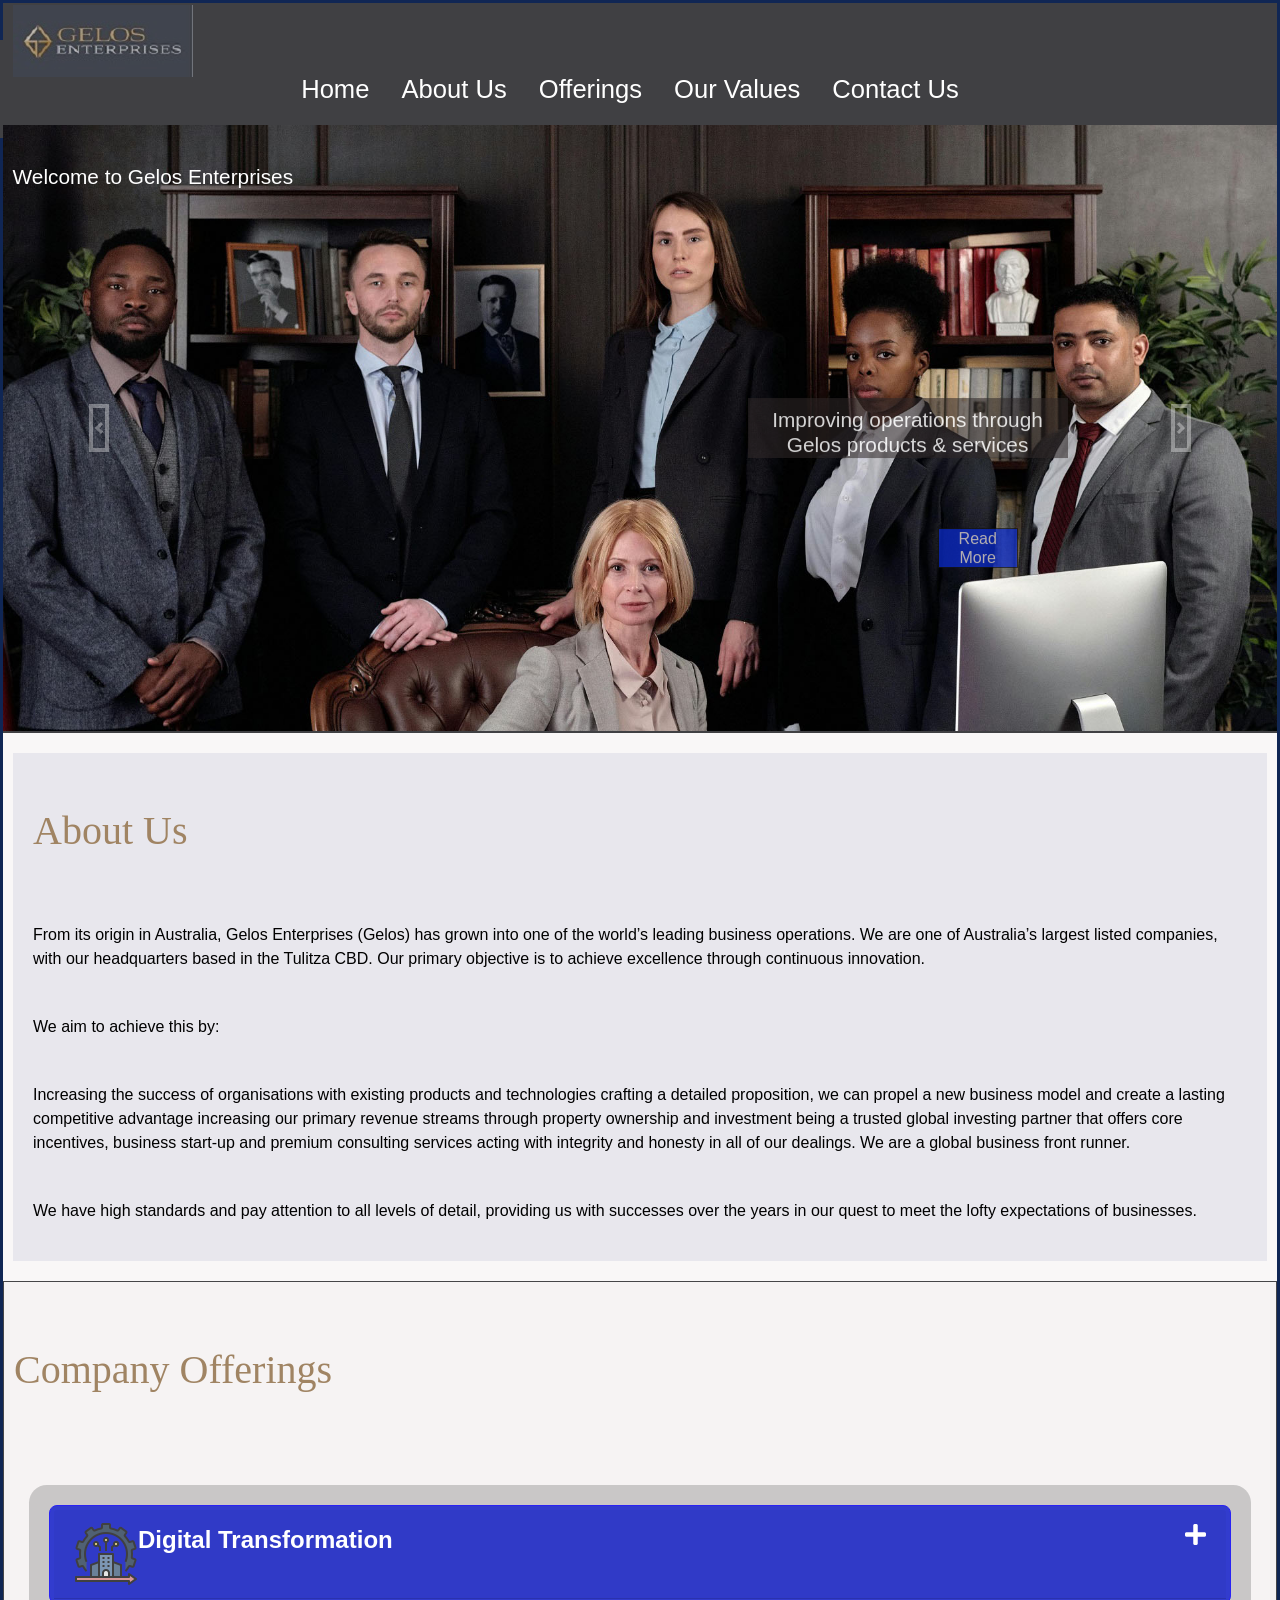
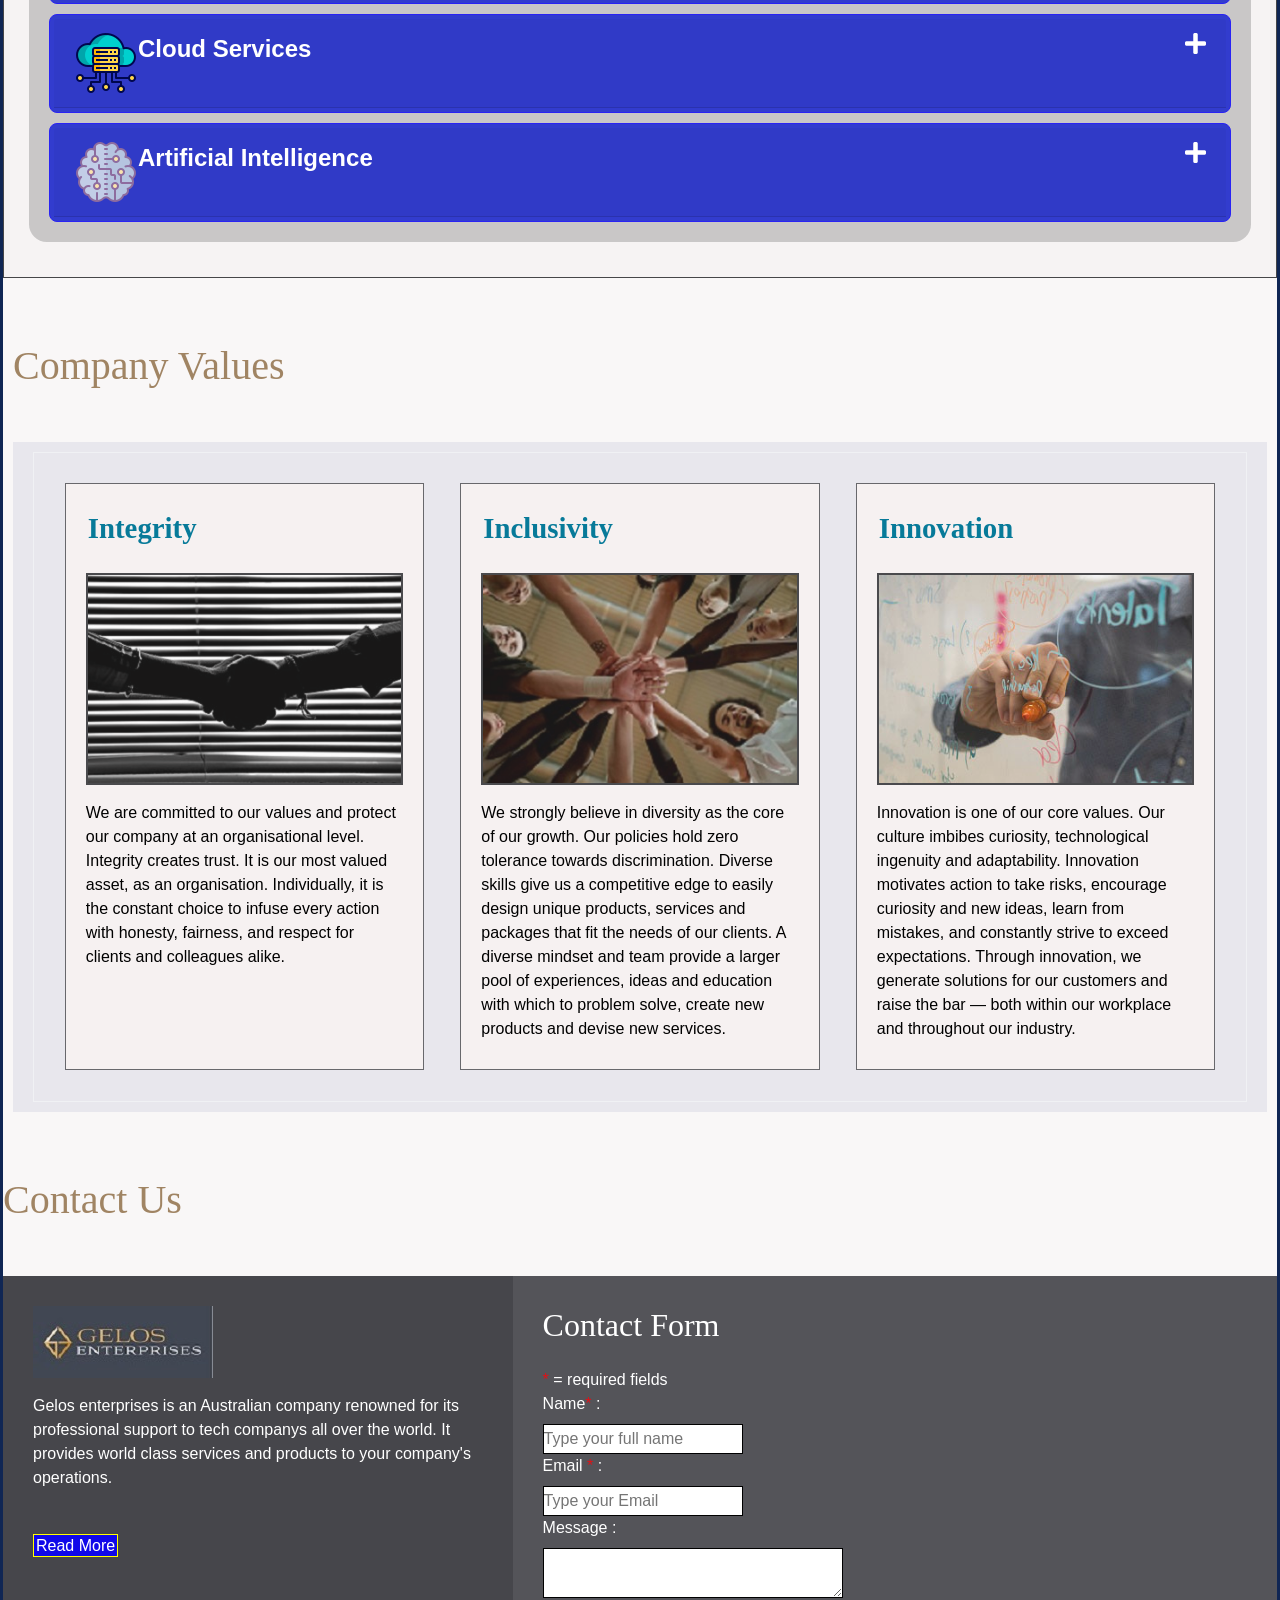
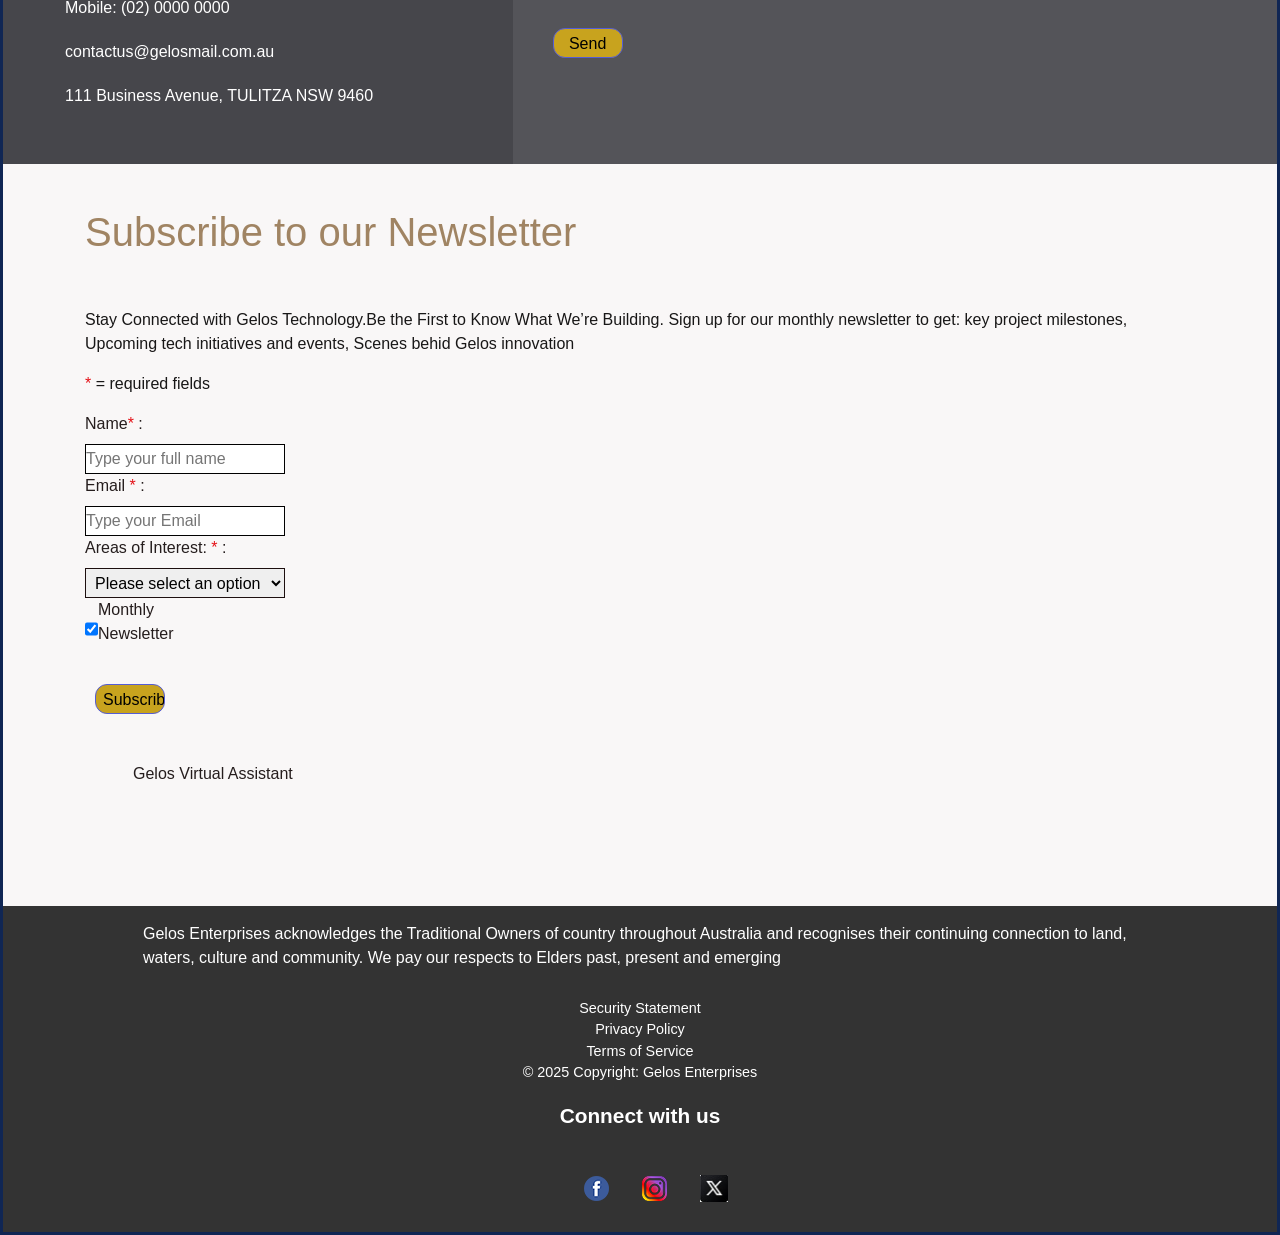
<file: index.html>
<!DOCTYPE html>
<html lang="en">
  <head>
    <meta charset="UTF-8" >
    <meta name="viewport" content="width=device-width, initial-scale=1.0" >
    <title>Gelos Enterprises</title>

    <link rel="stylesheet" href="https://cdn.jsdelivr.net/npm/bootstrap@5.3.3/dist/css/bootstrap.min.css">
    <link rel="stylesheet" href="css/style.css">
    <link rel="stylesheet" href="https://fonts.googleapis.com/css2?family=Material+Symbols+Outlined:opsz,wght,FILL,GRAD@20..48,100..700,0..1,-50..200&icon_names=search" >
    
    <link rel="stylesheet" href="
https://maxcdn.bootstrapcdn.com/bootstrap/4.3.1/css/bootstrap.min.css">
 
    <link rel="stylesheet"
        href="https://use.fontawesome.com/releases/v5.7.0/css/all.css"
        integrity=
"sha384-lZN37f5QGtY3VHgisS14W3ExzMWZxybE1SJSEsQp9S+oqd12jhcu+A56Ebc1zFSJ"
        crossorigin="anonymous">
 
    <script src=
"https://ajax.googleapis.com/ajax/libs/jquery/3.4.1/jquery.min.js">
    </script>
 
    <script src=
"https://cdnjs.cloudflare.com/ajax/libs/popper.js/1.14.7/umd/popper.min.js">
    </script>
 
    <script src=
"https://maxcdn.bootstrapcdn.com/bootstrap/4.3.1/js/bootstrap.min.js">
    </script>
 

    <script src="js/jquery-1.9.1.min.js"></script>    
    <script>
      $('.card-header').click(function() {
          $(this).find('i').toggleClass('fas fa-plus fas fa-minus');
      });
    </script>
    <script src="js/form_validation.js"></script>
    
    
  </head>
  <body>

   <div id= "wrapper">
    <div id="inner-wrapper">
   <header id="home">
          <nav class="nav">
             <div class="nav-container">
                    <a href="#home" class="nav-logo">
                    <img src="img/gelos_logo.JPG" id="logo" alt="gelos logo">
                    </a>
             <!--     <input type="checkbox" id="menu-toggle">        
                    <label for="menu-toggle" class="hamburger">
                          <span class="bar">-</span>            
                          <span class="bar">-</span>            
                          <span class="bar">-</span>                      
                    </label>     -->

                    <ul class="nav-menu">
                        <li class="nav-item"><a href="#home" class="nav-link">Home</a></li>
                        <li class="nav-item"><a href="#about" class="nav-link">About Us</a></li>
                        <li class="nav-item"><a href="#accordion" class="nav-link">Offerings</a></li>
                        <li class="nav-item"><a href="#company-values" class="nav-link">Our Values</a></li>
                        <li class="nav-item"><a href="#contact" class="nav-link">Contact Us</a></li>
                    </ul>
            </div>    
          </nav>
        
 <!-- **************   Carousel with hero images for Gelos  ***************************-->
     
       <div id="carouselExample" class="carousel slide">
        
            <div class="carousel-inner">
                <div class="carousel-item active">
                    <img src="img/hero10.jpg" class="d-block w-100" alt="carousel picture" >
                    <div class="overlay-left">
                     Welcome to Gelos Enterprises
                    </div>
                    <div class="overlay-text">Improving operations through Gelos products & services
                      <a href="case-study.html" class="carousel-link">Read More</a>
                    </div>
                 </div>

                  <div class="carousel-item">
                      <img src="img/hero05.png" class="d-block w-100" alt="carousel picture" >
                      <div class="overlay-text">
                          Solving business problems
                        <a href="case-study-solutions.html" class="carousel-link">Know More</a>
                      </div> 
                  </div>

                  <div class="carousel-item">
                        <img src="img/hero06.jpg" class="d-block w-100" alt="caarousel image" >
                        <div class="overlay-text">
                            Transforming Ideas into Digital Realities
                          <a href="digital.html" class="carousel-link">Read More</a>
                        </div> 
                  </div>
            </div>
            
                
                  <button class="carousel-control-prev" type="button" data-bs-target="#carouselExample" data-bs-slide="prev">
                      <span class="carousel-control-prev-icon" aria-hidden="true"></span>
                      <span class="visually-hidden">Previous</span>
                  </button>
                  <button class="carousel-control-next" type="button" data-bs-target="#carouselExample" data-bs-slide="next">
                      <span class="carousel-control-next-icon" aria-hidden="true"></span>
                      <span class="visually-hidden">Next</span>
                  </button>    
           
        </div>
    </header>
  
  
    <!--  ****************       ABOUT US PAGE     *******************************************  -->
  <main>
   
   
      <section id="about" class="section">
            <div class="section-content">
              <div>
                <h1>About Us</h1>
                
                
                <p>From its origin in Australia, Gelos Enterprises (Gelos) has grown into one of the world’s
                  leading business operations. We are one of Australia’s largest listed companies, with our
                  headquarters based in the Tulitza CBD. Our primary objective is to achieve excellence
                  through continuous innovation.</p>
                 <p> We aim to achieve this by:</p>
                 
                  <p>Increasing the success of organisations with existing products and technologies
                  crafting a detailed proposition, we can propel a new business model and create a
                  lasting competitive advantage increasing our primary revenue streams through property
                  ownership and investment being a trusted global investing partner that offers core
                  incentives, business start-up and premium consulting services acting with integrity and honesty in all of our dealings.
                  We are a global business front runner.</p>
                
                  <p>We have high standards and pay attention to all levels of detail, providing us with successes
                  over the years in our quest to meet the lofty expectations of businesses.</p>
               </div>
              </div>
           
       </section>

<!--  *************************        Offerings    **************************************  -->
    
    <section id="offerings" class="container-offerings">
     
      <h1>
          Company Offerings
      </h1>
      <br>
      <div id="accordion">
          <div class="card">
                <button class="card-header collapsed card-link"
                            data-toggle="collapse"
                            data-target="#collapseOne">

                      <span class="header-title float-left">
                        <img src="img/digital.png" id="digital-icon"   alt="digital_transformation_icon">  
                          <span> Digital Transformation</span>
                      </span>
                      <i class="fas fa-plus float-right "></i>
                </button>
            
                <div id="collapseOne" class="collapse" data-parent="#accordion">
                    <div class="card-body">
                     <p>To help our clients leverage the state-of-art technologies, we provide a tailored approach to enable change in the digital space. Our prior works include developing mobile applications, website applications, and organisation software development, among other digital capabilities.</p> <p>To know more,<a href="#contact" >contact us</a>.</p>
                    </div>
                </div>
         </div>
          
          <div class="card">
              <button class="card-header collapsed card-link"
                      data-toggle="collapse"
                      data-target="#collapseTwo">

                  <span class="header-title float-left">
                    <img src="img/cloud.png" id="cloud-services-icon"  alt="cloud service icon">Cloud Services
                    </span>
                  <i class="fas fa-plus float-right "></i>
              </button>
              
              <div id="collapseTwo" class="collapse"
                      data-parent="#accordion">
                      <div class="card-body">
                            <p>Our Cloud programs include a range of services from full application development 
                              platforms to servers, storage, and virtual desktops. We offer the following: </p> 
                              
                                <p>Software as a service (SaaS)</p> 
                                <p>Platform as a service (PaaS)</p>
                                <p>Infrastructure as a service (IaaS)</p>
                            
                      </div>
              </div>
          </div>
      

        <div class="card">
            <button class="card-header collapsed card-link"
                    data-toggle="collapse"
                    data-target="#collapseThree">

                <span class="header-title float-left">
                    <img src="img/ai.png" id="ai-icon" alt="artificial intelligence icon">Artificial Intelligence
                </span>
                <i class="fas fa-plus float-right "></i>

            </button>
            <div id="collapseThree" class="collapse"
                    data-parent="#accordion">
                  <div class="card-body">
                       <p>Artificial intelligence services at Gelos can help you drive smart evolution of your workflows, technology and the entire organisation. Our industry experts help you implement a data-first strategy, augment with third-party sources, and operationalise and accelerate AI integration across your enterprise to generate positive business growth.</p>
                  </div>
            </div>
       </div>
   </div>
 
</section>

  <!--********************** Company Values *******************************-->                      

  <section id="company-values" class="section">
          <h1>Company Values</h1>
          <div class="section-content">
              
               <div class="values-items three-col">
                      <div class="values-item">
                            <h3>Integrity</h3>
                            <img  src="img/Gelos-Values-Integrity.jpg" alt="image for integrity">
                            <p>We are committed to our values and protect our company at  an organisational level. Integrity creates trust. It is our  most valued asset, as an organisation. Individually, it is the
                              constant choice to infuse every action with honesty, fairness, and respect for clients and
                              colleagues alike.</p>
                      </div>
                      <div class="values-item"><h3>Inclusivity</h3>
                        <img  src="img/diversity_new.jpg" alt="image for inclusivity">
                        <p>We strongly believe in diversity as the core of our growth. Our policies hold zero tolerance towards discrimination. Diverse skills give us a
                          competitive edge to easily design unique products, services and packages that fit the needs
                          of our clients. A diverse mindset and team provide a larger pool of experiences, ideas and
                          education with which to problem solve, create new products and devise new services.</p>
                      </div>
                      <div class="values-item"><h3>Innovation</h3>
                        <img  src="img/Gelos-Values-Innovation.jpg" alt="image for innovation">
                        <p>Innovation is one of our core values. Our culture imbibes curiosity, technological ingenuity and adaptability. Innovation motivates action to take risks, encourage curiosity and new ideas, learn from
                          mistakes, and constantly strive to exceed expectations. Through innovation, we generate
                          solutions for our customers and raise the bar — both within our workplace and throughout
                          our industry.</p>
                      </div>
                </div>
          </div>
   </section>
       

  <!-- ***************************        CONTACT      ***********************************-->
    <section id="contact" > 
       <h1>Contact Us</h1>
         <div class="contact-section">
              <div class="left-panel">
                  
                   <div><img src="img/gelos_logo.JPG" id="logo-image" alt="gelos logo"  ></div>
              
                   <p> Gelos enterprises is an Australian company renowned for its professional support to tech companys all over the world. 
                    It provides world class services and products to your company's operations.</p> 
                    <p><a  href="case-study.html" >Read More</a></p>
                    
                    <ul>
                          <li><a href="Tel:0435123456">Mobile: (02) 0000 0000</a></li>
                          <li>contactus@gelosmail.com.au</li>
                    
                          <li>111 Business Avenue, TULITZA NSW 9460</li>
                    </ul>
              </div>
              <div class="right-panel">
                  <h2>Contact Form</h2>
                   <div>
                    <form  method="post" action="/action_page.php"   id="form"   onsubmit="return validateForm();" >
                        <p><span>*</span> = required fields
                        
                        <label for="name"> Name<span>* </span>: </label>
                        <input type= "text" name="name" id="name" maxlength="100"   placeholder="Type your full name"> 
                      
                        
                        <label for="email">Email <span>* </span>: </label> 
                        <input type="email" name="email" id="email"  placeholder="Type your Email"> 
                        
                        
                        <label  for="message" >Message :</label>
                        <textarea  name="message"  id="message" maxlength="300"  placeholder="Type your question here">
                        </textarea>
                        
                        <input id="button" type="submit" value="Send">
                   </form>
                   </div>
              </div>
            </div>
              
     </section> 

 <section id="newsletter" class="section">
  <div class="section-class">
  <div class="container">
    <h1>Subscribe to our Newsletter</h1>
    <p>Stay Connected with Gelos Technology.Be the First to Know What We’re Building. Sign up for our monthly newsletter to get:
      key project milestones, Upcoming tech initiatives and events, Scenes behid Gelos innovation
    </p>
    <form  method="post" action="/action_page.php"   id="newsletterform"   onsubmit="return validateNewsletterForm();" >
       <div>               
      <p><span>*</span> = required fields</p>
                        
                        <label for="newname"> Name<span>* </span>: </label>
                        <input type= "text" name="newname" id="newname" maxlength="100"   placeholder="Type your full name">
                         
                        <label for="newemail">Email <span>* </span>: </label> 
                        <input type="email" name="newemail" id="newemail"  placeholder="Type your Email"> 
                        <label for="interest">Areas of Interest: <span>* </span>: </label><br>
                        <select id="interest" name="interest"  placeholder="Topic of interest">
                        <option value="">Please select an option</option>
                      <option value="digital innovation">Digital innovation</option>
                      <option value="artificial intelligence">Artificial Intelligence</option>
                      <option value="cloud-services">Cloud-services"</option>
                      </select>  
                      <label>
                      <div id="checkbox"><input type="checkbox"  checked="checked" name="subscribe"> Monthly Newsletter </div>
                      </label>
                     <input id="button" type="submit" value="Subscribe">
                     <label><div id="chatbot" class="elfsight-app-a5b52f3e-01ea-47d6-b3d3-5f4f17dbc683" data-elfsight-app-lazy>Gelos Virtual Assistant</div></label>
                  </div>
                  
          </form>
       </div>
   </div>
   
</section>
<!-- Elfsight AI Chatbot | Untitled AI Chatbot -->
<script src="https://static.elfsight.com/platform/platform.js" async></script>

</main>
    
<footer>
  <p>Gelos Enterprises acknowledges the Traditional Owners of country throughout Australia and recognises their continuing connection to land, waters, culture and community.
     We pay our respects to Elders past, present and emerging</p>
    <ul  id="utilities">
        <li><a href="security.html" class="privacy">Security Statement</a></li>
        <li><a href="privacy.html" class="privacy">Privacy Policy</a></li>
        <li><a href="terms.html" class="privacy">Terms of Service</a></li>
        <li>&copy; 2025 Copyright: Gelos Enterprises </li>
        <p>Connect with us </p>
    </ul>

    <ul id="socials">
      
        <li><a href="https://www.facebook.com/GelosEnterprises"><img src="img/facebook_small.png"   alt="Gelos facebook"  title="follow us on Facebook"></a></li>
        <li><a href="https://www.instagram.com/GelosEnterprises"><img src="img/instagram.png"   alt="Gelos enterprises on Instagram"  title="follow us on Instagram"></a></li>
        <li><a href="https://www.X.com/Gelosenterpriss"><img src="img/X.JPG"   alt="Gelos enterprises on twitter"  title=" Tweets us"></a></li>
    </ul>
</footer> 

 <script src="js/script.js"></script>
 <script src="js/accord.js"></script>
 <script src="https://cdn.jsdelivr.net/npm/bootstrap@5.3.3/dist/js/bootstrap.bundle.min.js
 "></script>
 </div>
</div>
 </body>
</html>
</file>
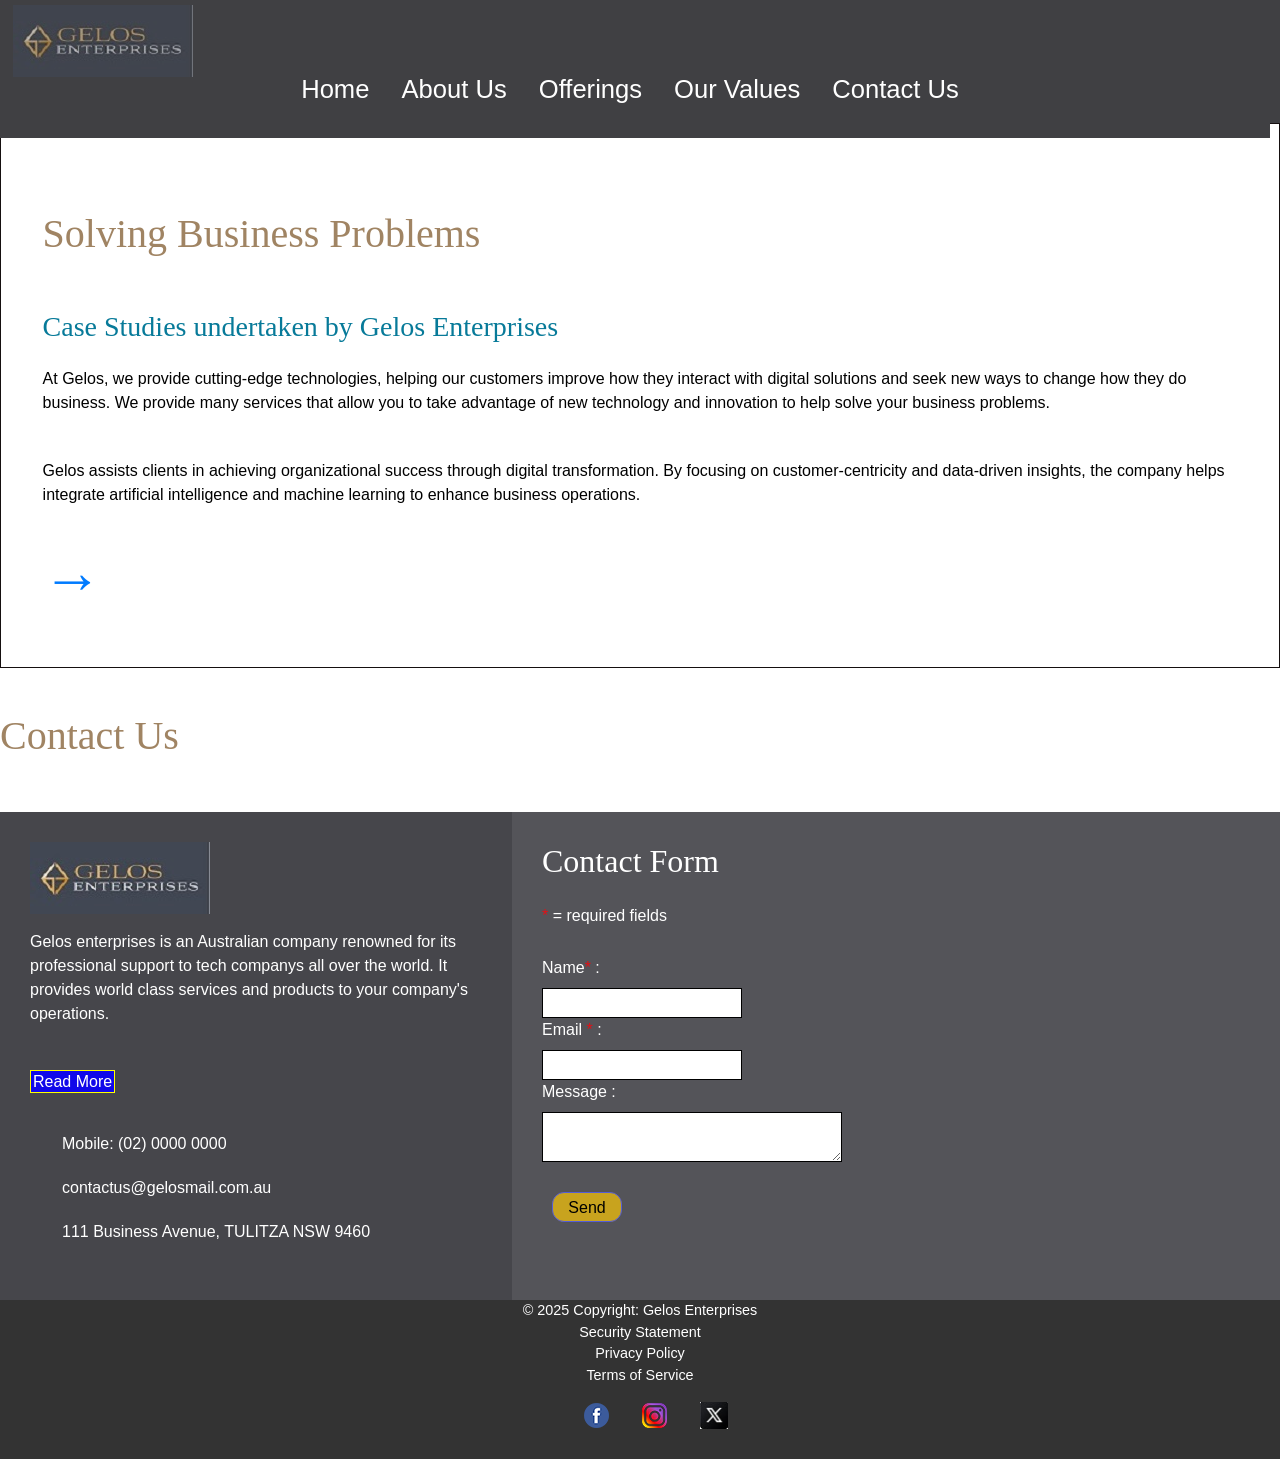
<file: case-study-solutions.html>
<!DOCTYPE html>
<html lang="en">
  <head>
    <meta charset="UTF-8" >
    <meta name="viewport" content="width=device-width, initial-scale=1.0" >
    <title>Gelos Enterprises Case study</title>

    <link rel="stylesheet" href="https://cdn.jsdelivr.net/npm/bootstrap@5.3.3/dist/css/bootstrap.min.css">
    <link rel="stylesheet" href="css/style.css">
    <link rel="stylesheet" href="https://fonts.googleapis.com/css2?family=Material+Symbols+Outlined:opsz,wght,FILL,GRAD@20..48,100..700,0..1,-50..200&icon_names=search" >
    
    <link rel="stylesheet" href="
https://maxcdn.bootstrapcdn.com/bootstrap/4.3.1/css/bootstrap.min.css">
 
    <link rel="stylesheet"
        href="https://use.fontawesome.com/releases/v5.7.0/css/all.css"
        integrity=
"sha384-lZN37f5QGtY3VHgisS14W3ExzMWZxybE1SJSEsQp9S+oqd12jhcu+A56Ebc1zFSJ"
        crossorigin="anonymous">
 
    <script src=
"https://ajax.googleapis.com/ajax/libs/jquery/3.4.1/jquery.min.js">
    </script>
 
    <script src=
"https://cdnjs.cloudflare.com/ajax/libs/popper.js/1.14.7/umd/popper.min.js">
    </script>
  </head>
  <body>

   <header id="home">
          <nav class="nav">
             <div class="nav-container">
                    <a href="#home" class="nav-logo">
                    <img src="img/gelos_logo.JPG" id="logo" alt="gelos logo"  >
                    </a>
                    <input type="checkbox" id="menu-toggle">        
                    <label for="menu-toggle" class="hamburger">
                          <span class="bar"></span>            
                          <span class="bar"></span>            
                          <span class="bar"></span>                      
                    </label>
                 

                    <ul class="nav-menu">
                        <li class="nav-item"><a href="#home" class="nav-link">Home</a></li>
                        <li class="nav-item"><a href="#about" class="nav-link">About Us</a></li>
                        <li class="nav-item"><a href="#accordion" class="nav-link">Offerings</a></li>
                        <li class="nav-item"><a href="#company-values" class="nav-link">Our Values</a></li>
                        <li class="nav-item"><a href="#contact" class="nav-link">Contact Us</a></li>
                    </ul>
              </div>    
            </nav>

    </header>
  <main id="case-study">
      <h1>Solving Business Problems</h1>
        

  <div>
    <h3>Case Studies undertaken by Gelos Enterprises</h3>
        <p>
          At Gelos, we provide cutting-edge technologies, helping our customers improve how they interact with digital solutions and seek new ways to change how they do business. We provide many services that allow you to take advantage of new technology and innovation to help solve your business problems. </p>
          <p>Gelos assists clients in achieving organizational success through digital transformation. By focusing on customer-centricity and data-driven insights, the company helps integrate artificial intelligence and machine learning to enhance business operations.</p>
            
              <a href="index.html" class="arrow-link"> &rarr; </a>
     </div>
    </main>

  <!--  ***************************        CONTACT      *********************************-->
    <section id="contact" > 
       <h1>Contact Us</h1>
         <div class="contact-section">
              <div class="left-panel">
                  
                   <div><img src="img/gelos_logo.JPG" id="logo-image" alt="gelos logo"  ></div>
              
                   <p> Gelos enterprises is an Australian company renowned for its professional support to tech companys all over the world. 
                    It provides world class services and products to your company's operations.</p> <p><a  href="products.html" >Read More</a></p>
                    
                    <ul>
                          <li><a href="Tel:0435123456">Mobile: (02) 0000 0000</a></li>
                          <li>contactus@gelosmail.com.au</li>
                    
                          <li>111 Business Avenue, TULITZA NSW 9460</li>
                    </ul>
                  
                
                  
              </div>
              <div class="right-panel">
                  <h2>Contact Form</h2>
                   <div>
                        <p><span>*</span> = required fields</p>
                        <label for="name"> Name<span>* </span>: </label>
                        <input name="name" id="name" maxlength="30" tabindex="10" > 
                      
                        
                        <label for="email">Email <span>* </span>: </label> 
                        <input type="email" name="email" id="email" tabindex="25"> 
                        
                        
                        <label  for="message" >Message :</label>
                        <textarea  name="message"  id="message" maxlength="1000">
                        </textarea>
                        
                        <input id="button" type="submit" value="Send">
                    </div>
                </div>
              </div>
  </section> 
   
<footer>
    <ul  id="utilities">
        <li>&copy; 2025 Copyright: Gelos Enterprises </li>
        <li><a href="security.html" class="privacy">Security Statement</a></li>
        <li><a href="privacy.html" class="privacy">Privacy Policy</a></li>
        <li><a href="terms.html" class="privacy">Terms of Service</a></li>
    </ul>
    
    <ul id="socials">
        <li><a href="https://www.facebook.com/GelosEnterprises"><img src="img/facebook_small.png"   alt="Gelos facebook"  title="follow us on Facebook"></a></li>
        <li><a href="https://www.instagram.com/GelosEnterprises"><img src="img/instagram.png"   alt="Gelos enterprises on Instagram"  title="follow us on Instagram"></a></li>
        <li><a href="https://www.X.com/Gelosenterpriss"><img src="img/X.JPG"   alt="Gelos enterprises on twitter"  title=" Tweets us"></a></li>
    
    </ul>
</footer> 

 <script src="js/script.js"></script>
 <script src="js/accord.js"></script>
 <script src="https://cdn.jsdelivr.net/npm/bootstrap@5.3.3/dist/js/bootstrap.bundle.min.js
 "></script>
 </body>
</html>
</file>
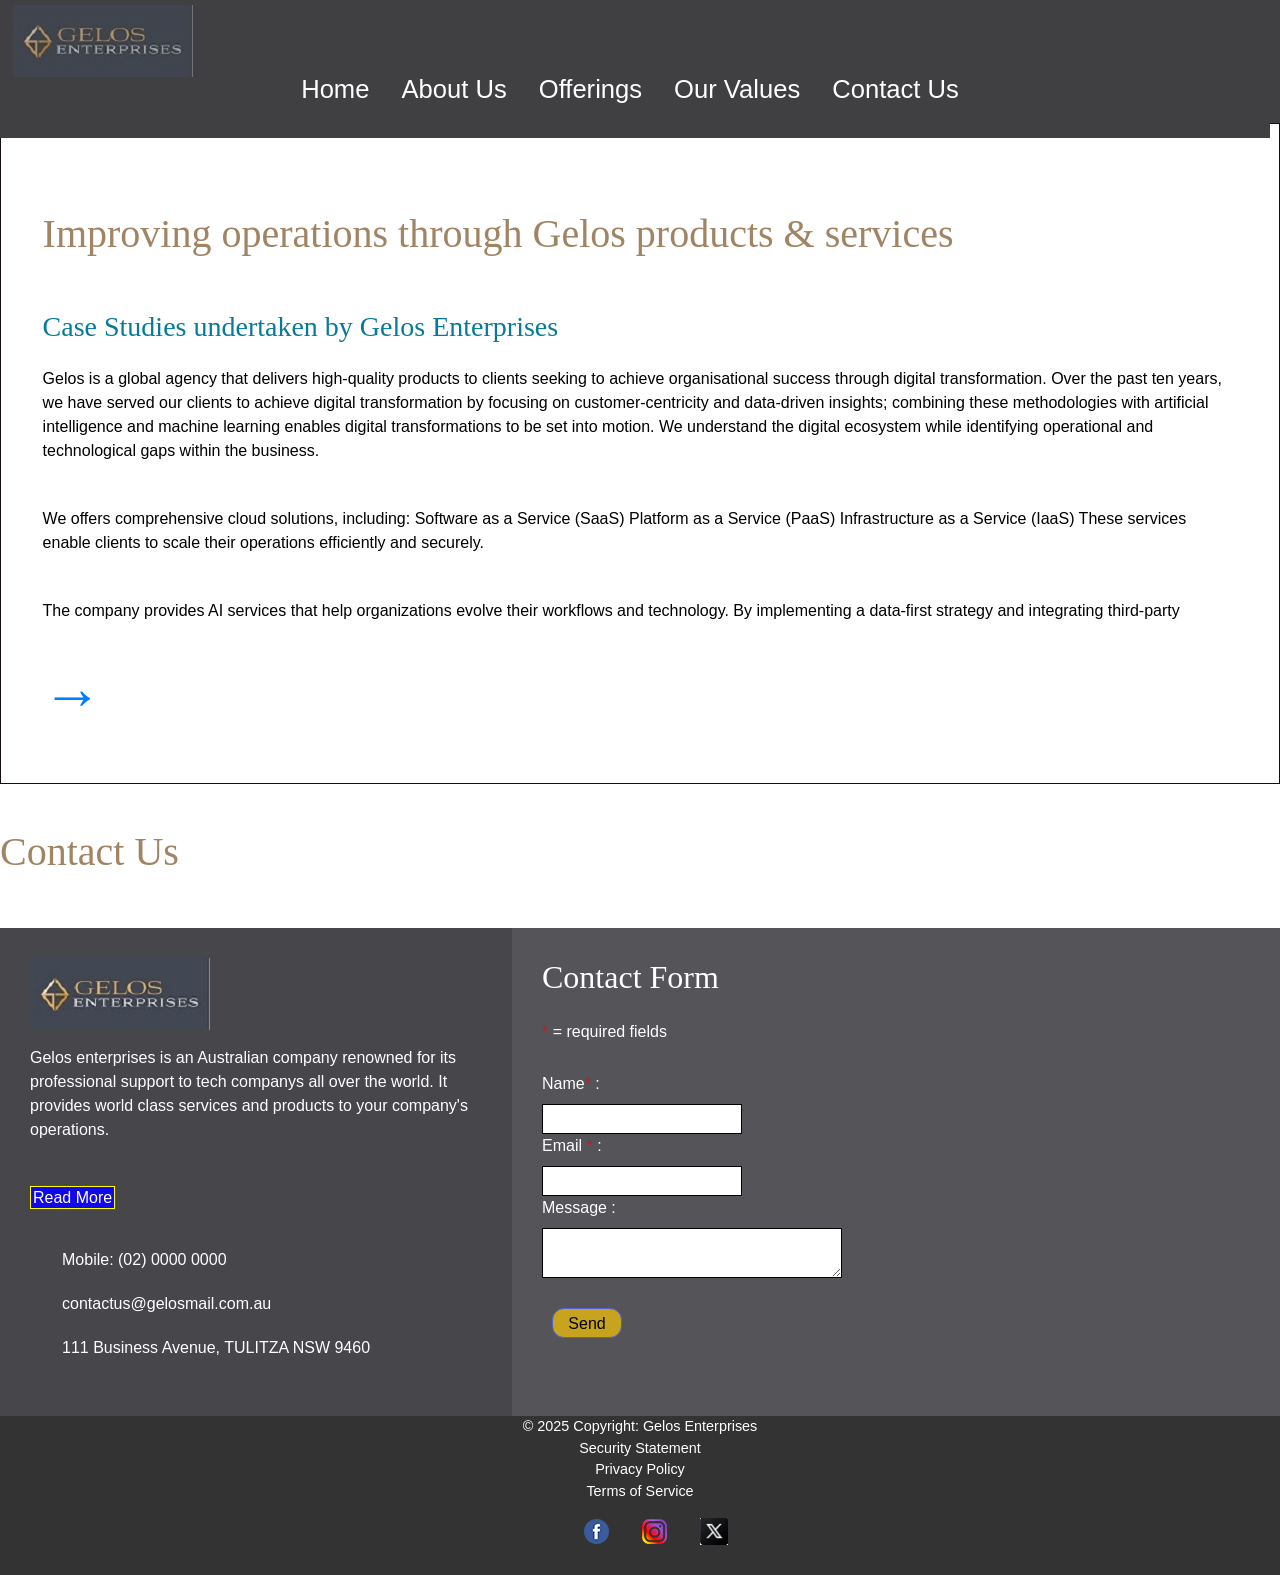
<file: case-study.html>
<!DOCTYPE html>
<html lang="en">
  <head>
    <meta charset="UTF-8" >
    <meta name="viewport" content="width=device-width, initial-scale=1.0" >
    <title>Gelos Enterprises Case study</title>

    <link rel="stylesheet" href="https://cdn.jsdelivr.net/npm/bootstrap@5.3.3/dist/css/bootstrap.min.css">
    <link rel="stylesheet" href="css/style.css">
    <link rel="stylesheet" href="https://fonts.googleapis.com/css2?family=Material+Symbols+Outlined:opsz,wght,FILL,GRAD@20..48,100..700,0..1,-50..200&icon_names=search" >
    
    <link rel="stylesheet" href="
https://maxcdn.bootstrapcdn.com/bootstrap/4.3.1/css/bootstrap.min.css">
 
    <link rel="stylesheet"
        href="https://use.fontawesome.com/releases/v5.7.0/css/all.css"
        integrity=
"sha384-lZN37f5QGtY3VHgisS14W3ExzMWZxybE1SJSEsQp9S+oqd12jhcu+A56Ebc1zFSJ"
        crossorigin="anonymous">
 
    <script src=
"https://ajax.googleapis.com/ajax/libs/jquery/3.4.1/jquery.min.js">
    </script>
 
    <script src=
"https://cdnjs.cloudflare.com/ajax/libs/popper.js/1.14.7/umd/popper.min.js">
    </script>
  </head>
  <body>

   <header id="home">
          <nav class="nav">
             <div class="nav-container">
                    <a href="#home" class="nav-logo">
                    <img src="img/gelos_logo.JPG" id="logo" alt="gelos logo"  >
                    </a>
                    <input type="checkbox" id="menu-toggle">        
                    <label for="menu-toggle" class="hamburger">
                          <span class="bar"></span>            
                          <span class="bar"></span>            
                          <span class="bar"></span>                      
                    </label>
                 

                    <ul class="nav-menu">
                        <li class="nav-item"><a href="#home" class="nav-link">Home</a></li>
                        <li class="nav-item"><a href="#about" class="nav-link">About Us</a></li>
                        <li class="nav-item"><a href="#accordion" class="nav-link">Offerings</a></li>
                        <li class="nav-item"><a href="#company-values" class="nav-link">Our Values</a></li>
                        <li class="nav-item"><a href="#contact" class="nav-link">Contact Us</a></li>
                    </ul>
              </div>    
            </nav>

    </header>
  <main id="case-study">
      <h1> Improving operations through Gelos products & services</h1>
        

  <div>
    <h3>Case Studies undertaken by Gelos Enterprises</h3>
        <p>
          Gelos is a global agency that delivers high-quality products to clients seeking 
          to achieve organisational success through digital transformation.
          Over the past ten years, we have served our clients to achieve digital transformation by 
          focusing on customer-centricity and data-driven insights; combining these methodologies with artificial 
          intelligence and machine learning enables digital transformations to be set into motion.
          We understand the digital ecosystem while identifying operational and technological gaps within the business. </p>
          <p>We offers comprehensive cloud solutions, including:
          
            
            Software as a Service (SaaS)
            
            Platform as a Service (PaaS)
            
            Infrastructure as a Service (IaaS)
            
            These services enable clients to scale their operations efficiently 
            and securely.</p>
            <p>
              The company provides AI services that help organizations evolve their workflows and technology. 
              By implementing a data-first strategy and integrating third-party 
            </p>
              <a href="index.html" class="arrow-link"> &rarr; </a>
     </div>
    </main>

  <!--  ***************************        CONTACT      *********************************-->
    <section id="contact" > 
       <h1>Contact Us</h1>
         <div class="contact-section">
              <div class="left-panel">
                  
                   <div><img src="img/gelos_logo.JPG" id="logo-image" alt="gelos logo"  ></div>
              
                   <p> Gelos enterprises is an Australian company renowned for its professional support to tech companys all over the world. 
                    It provides world class services and products to your company's operations.</p> <p><a  href="products.html" >Read More</a></p>
                    
                    <ul>
                          <li><a href="Tel:0435123456">Mobile: (02) 0000 0000</a></li>
                          <li>contactus@gelosmail.com.au</li>
                    
                          <li>111 Business Avenue, TULITZA NSW 9460</li>
                    </ul>
                  
                
                  
              </div>
              <div class="right-panel">
                  <h2>Contact Form</h2>
                   <div>
                        <p><span>*</span> = required fields</p>
                        <label for="name"> Name<span>* </span>: </label>
                        <input name="name" id="name" maxlength="30" tabindex="10" > 
                      
                        
                        <label for="email">Email <span>* </span>: </label> 
                        <input type="email" name="email" id="email" tabindex="25"> 
                        
                        
                        <label  for="message" >Message :</label>
                        <textarea  name="message"  id="message" maxlength="1000">
                        </textarea>
                        
                        <input id="button" type="submit" value="Send">
                    </div>
                </div>
             </div>
 </section> 
  
<footer>
    <ul  id="utilities">
        <li>&copy; 2025 Copyright: Gelos Enterprises </li>
        <li><a href="security.html" class="privacy">Security Statement</a></li>
        <li><a href="privacy.html" class="privacy">Privacy Policy</a></li>
        <li><a href="terms.html" class="privacy">Terms of Service</a></li>
    </ul>
    
    <ul id="socials">
        <li><a href="https://www.facebook.com/GelosEnterprises"><img src="img/facebook_small.png"   alt="Gelos facebook"  title="follow us on Facebook"></a></li>
        <li><a href="https://www.instagram.com/GelosEnterprises"><img src="img/instagram.png"   alt="Gelos enterprises on Instagram"  title="follow us on Instagram"></a></li>
        <li><a href="https://www.X.com/Gelosenterpriss"><img src="img/X.JPG"   alt="Gelos enterprises on twitter"  title=" Tweets us"></a></li>
    
    </ul>
</footer> 

 <script src="js/script.js"></script>
 <script src="js/accord.js"></script>
 <script src="https://cdn.jsdelivr.net/npm/bootstrap@5.3.3/dist/js/bootstrap.bundle.min.js
 "></script>
 </body>
</html>
</file>
<file: css/style.css>
*{
    margin:0em;
    padding: 0em;
    border-style: none;
}
html, body{
    scroll-behavior: smooth;
}

body{
  
    font-family:  Arial, Helvetica, sans-serif;
    margin:0;
    padding: 0;
    line-height:1.6;
    font-size: 16px;
}
#wrapper{
   
    margin:auto;
    border-color: #1008e9;
}
#inner-wrapper{

    width: 100%;
    margin:auto;
}

/****************      Gelos  style guide  *****************************************/
 
h1{
    color: rgb(160,132,99);      /***** Bronze colour for Heading 1    *****/
    font-family: Georgia, serif;
    font-size:2.3em;      
    padding:1.1em 0;
    margin: 0.8rem 0;
    margin-bottom: 20px; 
    font-weight: 900; 
}    
h2{
    color: rgb(60,71,84);
    font-family: Georgia, serif;
    font-size: 1.8em;
}
h3{
    color:rgb(7,122,153);
    font-family: Georgia, serif;
    font-size:1.5em;
}
p{
    padding-top:1rem;    /****** 1.8pt equals 18pt= 24px   *****/
    padding-bottom: 12px;
    font-size: 1rem;
    font-family: 'Calibri', 'Arial', 'Helvetica', sans-serif;
    color: black; 
}
#home{
    background-color:rgb(64, 64, 67);
}   

.hamburger{
    display: none;
    cursor: pointer;
    position:absolute;
    right:30px;
    top:10px;  
}

.bar{
    display: block;
    width: 25px;
    margin: 5px;
    height: 2px;
    position: relative;
    transition: all 0.4s ease-in-out;
    background-color:white;
}
#menu-toggle{
    display:none;
}
header img{
    width:100%;
}
 header{
    background-color:  rgb(85, 77, 77);   
    min-height: 80px;
    color:#fff;
    text-align:center;
    padding:5rem 0px;
    padding-bottom: 0.1rem;
    max-width:100%; 

}

.nav{
    background-color:rgb(64, 64, 67);;     /****  bluetint--  RGB(148,178,191);   *****/
    color: #fff;
    padding: 1.3rem 0;  
}
   
.nav-container{
    display: flex;
    justify-content: space-between;
    align-items:center;
    margin: 0 auto;
    padding: 0;
}

.nav-logo{
    position: absolute;
    left:0.8em;
    top: 0.3em;
    padding-bottom:0.1rem;
    opacity: 0.7;
    z-index: 1;
    max-width:100%; 
             
}
.nav-menu{
    display: flex;
    flex-direction: row;
    justify-content:center;
    list-style: none;  
    font-size: 1.6rem;  
    position: absolute; 
    background-color:rgb(64, 64, 67);
    top: 40px; 
    padding:10px 0;
    right:10px;
    width:100%;
}

.nav-link{
    text-decoration: none;
    color:#fff;    
   
}
.nav-item{
    text-align: center;
    margin:0;
    padding: 12px 0;
}
.carousel-link:hover{
    background-color: blue;
    color: #FFF;
}
/*************************              START OF CAROUSEL             *******************/

.carousel-inner{
    max-height: 100%;
    max-width: 100%;
   
}
.carousel-inner img{
    display: block;
    max-width: 100%;
    overflow: visible;
}
.carousel-inner button{
    border-radius: 0ch;
    padding: 8px;
    margin: 4%;
    opacity: 0.5;
}
   
 
.carousel-item active{
    position: relative;
    display: inline-block;
    float: none; 
    transition: 0s !important;
    
  } 
    
 .carousel-control-prev-icon, .carousel-control-next-icon{
    border:4px solid white;
    background-color: rgb(91, 92, 92);
    opacity: 0.7;
    padding:20px 0;
    }
      
  .overlay-left{
    position:absolute;
    top:0.05rem;
    left:0.6rem;
    color:White;     
    font-size:1.3rem; 
    font-weight: 400;   
    padding:1.1em 0;
    margin: 0.8rem 0;
    margin-bottom: 20px;
  }  

 .overlay-text{
    position: absolute;
    top: 50%; 
    left: 71%; 
    transform: translate(-50%, -50%); 
    background-color: #302828a0; 
    color: #ffffffea; 
    font-size: 1.3rem; 
    height:auto;
    line-height: 1.2;             
    padding: 10px ; 
    text-align:center;
    opacity: 0.9;
    z-index: 1;
    max-width: 20rem;
    padding-bottom: 0px;
   
   
  }
  .overlay-text p{
     color: white;
     font-size: 1.4rem;
  }

  .overlay-text a{
    top: 125px;
    right:45px;
    opacity: 0.8;
    padding: 0.6rem;      /****************** 8px    **************/
    margin: 0.3rem; 
    font-size:1.1rem ;       /*******************    4px  ************/
    color:#e0e0e0;
    background-color:rgb(26, 38, 216) ;
    border: 1px solid rgb(13, 13, 14);
    position:absolute;
   
   
}
  .overlay-text a:hover{
    color: #db3442;
    background-color: #6d9dbd;
    }
  .carousel-item{
    overflow-x: hidden;
  }

  .carousel-item a{
    opacity: 0.8;
    padding: 0rem;      /****************** 8px    **************/
    margin: 0.3rem;        /*******************    4px  ************/
    background-color:rgb(13, 46, 212) ;
    border: 1px solid rgb(20, 20, 21);  
    font-size:1rem;
    color:#f4eded;
    position:absolute;
  }

  .overlay-text .carousel-link{
    text-decoration: none;
    width: 5rem;
   
 }
 
/*********************************   END OF CAROUSEL  ***************************************/
 #wrapper {

margin: auto;
background-color:hsla(0, 10%, 94%, 0.463); 
border: 3px solid rgb(16, 38, 84);
width:100%;
}   

.section-content{
   background-color:#e8e7ed; 
    color:#042236;
    padding:10px 20px;
    text-decoration: none;
    border-color: rgb(153, 153, 154);

}

/********************************       SECTIONS              ***********************************/
.section{
    padding: 4rem 0;
    text-align: left;
    color:rgb(37, 29, 29);
}

.section:nth-child(even){
    background-color:#fff;
}

.section-content{
  
    margin:0 auto;
    text-align: left;
}

 /*************** OFFERINGS--- START OF ACCORDION  ******************************************/

 .container-offerings{
    background-color: hsla(0, 10%, 94%, 0.463);
    border: 1px solid rgb(70, 70, 72);
    padding:25px;
 }

#accordion .card-header{
   font-size: clamp(0.1rem, 2vw, 1.5rem); 
}

#accordion { 
    cursor: pointer;
    margin: 15px; 
    padding: 10px;
    border: none;
    text-align: left;
    outline: none;
    font-size:medium;               
    background-color: hwb(0 78% 21%);
    border-radius: 2ch;
    }

#accordion .card {
    padding: 4px;
    margin: 10px;
    border-radius:0.9ch;
    border-color: #2a23f4;
    height: auto;
    background-color:#323cce; 
    max-width: 100%;
    color:white;
    }

#accordion .card span{
    display: flex;
    flex-direction: row;
    justify-content: space-between ;
    font-weight:800;
     color:white;
     z-index: 1;
}
#accordion .card button span h2{
    font-size: 1.8rem;     /** Gelos guideline-paragraph 1.8em  ***/
    padding-left: 3rem;
    color: rgb(66,71,84);

}

.collapse .card-body{
    /**font-size: 1rem; **/   
    font-size: clamp(0.6rem, 2vw, 1rem);  
    color: black;
    background-color:lab(95.29% 0.67 0.23);
    }
    

/******************************* COMPANY VALUES   ***************************************/
#about,#offerings,#company-values,#contact {
    padding:20px 10px;
}
  
.values-items{
   
    display: grid;
    gap: 1rem;
    grid-template-columns: repeat(3, 1fr);
    padding: 1.3rem;
    border: 1px solid #f0f1f4;
    max-width:100%;
    
    }
   
.values-item{
    
    background-color:#f6f1f1;
    padding: 0 20px;
    margin: 10px;
    float:left;
    column-gap: 10px;
    column-width:280px;
    text-align: left;
    /**font-size: clamp(0.01rem, 2vw, 0.2rem);  **/
    font-size:1rem;
    border: 1px solid #68686c;
    
}   

.values-item img{
    opacity: 0.9;
    max-width: 160px;
    max-width:100%;
    border: 2px solid #38383c;
} 
.values-item h3{
   
    font-size: 1.8em;
    font-weight: 700;
    padding:25px 0;
    margin:2px;
    
}  
/************************             CONTACT PAGE                   *****************************************/


#contact{
    display: flex;
    flex-direction: row;
    color:white;
}
#contact p,h2, ul li a{
    color: white;
}

#contact .left-panel{
    background-color: rgb(70, 70, 75);
    padding: 30px;
    width: 40%;
}
#contact .left-panel p{
     font-weight: 400;
     color:white;
}
#contact .right-panel{
    background-color: hsl(240, 3%, 34%);
    width:60%;
    padding:30px;
}
input[type=checkbox] {
  margin-top: 16px;
}

/***********************************************************************************/


                          
/****************************           FOOTER   *********************************************/


/***********************                 CONTACT FORM             *****************/
#contact{
    display: flex;
    flex-direction: column;
    font-family: 'Calibri', 'Arial', 'Helvetica', sans-serif;
    padding: 0px;
   
}
.contact-section{
    display:flex;
    flex-direction: row;
}
.left-panel{
    display:flex;
    flex-direction:column;
    text-align: left;
    margin:auto;
    padding-top: 25px;
}
.left-panel p a{
    border:1px solid yellow;
    padding: 2px;
    text-decoration: none;
    background-color: #1008e9;
    color:white;
}
.left-panel ul li{
    text-decoration: none;
    padding:10px 0; 
}

.right-panel label{
    
    display: block;
}

span  {
color:lab(49.05% 73.18 57.64);
}

input{
    
    border: 1px solid  #000;
    display: block;	
    margin-top: 6px;
    width: 200px;
    height:30px;
}

textarea  { 
    border: 1px solid  #000;
    display: block;
    margin-top: 10px;
    width: 300px;
    height:auto;
}

input[type="submit"]  {
    border: 1px solid  #545dd7;
    padding: 3px 7px;	
    width: 70px;
    margin-top: 30px;
    margin-left: 10px;
    background-color:hsl(47, 74%, 45%);   
}  

#button {
border-radius: 12px;
}

  /************        End of Contact Form        ************/
  /**********************************Neesletter page ************************************/
#newsletter{
    display: flex;
    flex-direction: column;
    font-family: 'Calibri', 'Arial', 'Helvetica', sans-serif;
    padding: 0px;
}
  #newsletter h1, p{
    font-family: 'Segoe UI', sans-serif;
}
#newsletter p{
  
    padding: 0px;
    text-decoration: none;
    color:rgb(24, 23, 23);
}
#newsletter .section-class{
    padding-bottom:4rem;
    
}
select{
     border: 2px solid  #000;
    display: block;	
    margin-top: 6px;
    width: 200px;
    height:30px;
}
#checkbox{
    display:flex;
    flex-direction: row;
    width:4rem;
}

  #interest {
  width: 200px;
  padding: 5px;
  border: 1px solid #1d0f0f;
 /* border-radius: 4px; */
}
#chatbot{
    padding:1rem;
    margin:2rem;
}


  
  /*************               START OF FOOTER              *******************/
  
footer {
    font-family: 'Calibri', 'Arial', 'Helvetica', sans-serif;
    display: flex;
    flex-wrap:wrap;
    
    justify-content: center;
    background-color: #333;
    color:#fff;
   
   /* padding: 50px 20px;  */
    font-size:0.75em;
    margin: auto;
    flex-direction: column;
    padding:0 140px;
    width:100%;
} 

   footer p,ul {
    list-style: none;
    justify-content: space-around ; 
    justify-items: center;
    color:white;
    
    }
 
#utilities{
    display: flex;
    flex-direction:column;
    text-align: center;
    font-size: 0.9rem;
   
    padding: 0 10px;
    }
#utilities p{
   font-size: 1.3rem;;
    font-weight: 900;
    padding-top: 0 30px;
}

#utilities .privacy{
    text-decoration: none;
    color: white;
   
}
#socials {
    display: flex;
    flex-direction: row;
    max-width: 13rem;
    align-items: center;
    margin: auto;
    }
    
#socials img{
        /*width: 70%; */
        max-width: 28px;   /*actual width   */
        height: auto;
        padding-bottom: 30px;
       
        
    }
/***************************CASE -STUDY WEB PAGE ******************************/
#case-study{
 border:1px solid rgb(21, 15, 15);
    padding:2.6rem;
}
.arrow-link { 
    font-size: 12rem;
    text-decoration: none; 
    text-align:end; 
    color: #007bff; 
    border: 2px solid darkblue; 
    transition: color 0.3s ease;  
} 

.arrow-link:hover { 
    color: #6b2c2c;  
} 
#case-study a{
    display:contents;
    font-weight: 800;
    border:2px solid blue;
    font-size: 60px;
}
    
/*********************************************************************************************
                                MEDIA QUERY            
******************************************************************************************/
@media screen and (max-width: 768px){
  
    .nav{
      
        background-color:rgb(64, 64, 67);     /****  bluetint--  RGB(148,178,191);   *****/
        color: #fff;
        padding: 0.4rem 0;  
      }
       
    .nav-logo{
       background-color: rgb(78, 77, 77);
       position: absolute;
       opacity: 0.5;
       z-index: 1;
       max-width:100%;
    }

    .nav-container{
        display:flex;
        flex-direction: row;
        overflow: visible;
    }

    #menu-toggle{
        top: 10px;
        right: 0;
    }

    .nav-menu{
        display:none;
        flex-direction: column;
        width: 50%;
        padding: 0 5px;
        padding-bottom: 30px;
        margin-bottom: 30px;   
        top: 85px;
        right: 0;
        float: right; 
        color:hwb(0 90% 8%);
        text-align: left;
        background-color: rgb(99, 78, 54);
        z-index: 2;
        opacity: 0.8;
        line-height: 0.06rem;
        position:absolute;
    }
  
    .nav-item{
        margin: 0.4rem;
        padding: 0.7rem;
        font-size: 1rem;
        text-align: left;
    }

    .nav-menu.active{
        display: flex;
        max-width:250px;
    }
    
    #menu-toggle:checked ~.nav-menu{
        display: flex;
    }

    .hamburger{
        display: block; 
        padding-right: 8px;
        padding-top: 10px;
    }

    .overlay-text { 
        position:absolute;  
        text-align: center;
         width:17rem;
         height:auto;
        padding:0 10px;
        font-size: 1rem;
    }

    .overlay-text a{
        top: 60px;
        right:70px;
        opacity: 0.8;
        margin: 0.3rem;        /*******************    4px  ************/
        color:#e0e0e0;
        background-color:rgb(26, 38, 216) ; 
        font-size:0.8rem; 
        position:absolute;
        padding:3px;
        opacity: 0.7;
    }
      
    .overlay-text a .carousel-link{
        text-decoration: none;
        width:5rem;
    }

/********************                COMPANY VALUES      ***************************************/

    .values-items{
            display:flex;
            flex-direction: column;
            grid-template-columns: repeat(1, 1fr);
            background-color: #e0e0e0;
            align-items: center;
            margin: 0.5rem;
            column-gap: 3px;
            max-width: 100%;
           /* font-size: 1.2rem;  */
            font-size: clamp(1rem, 1vw, 1.2rem) ;  
        }  
    .values-item{
        text-align: left;
        padding: 2rem 4.2rem;
    } 
    .values-item img{
        max-width: 100%;
        padding: 0 ;
        margin:0.4rem;
    } 
         
  
/****************************    CONTACT SECTION   ******************************************/
    
    .contact-section{
            display: flex;
            flex-direction: column;
        }
    #contact .left-panel{
       
        padding: 30px;
        width: 100%;
    }
    #contact .right-panel{
        background-color: hsl(246, 5%, 60%);
        width:100%;
        padding:20 30px;

    }

/**********************            FOOTER              ****************************************/
    
   
footer p,  #utilities .privacy, li{
    font-size: 0.4rem;
    width:100%;
   text-align: center;
   text-decoration: none;
   color: white;
}

     
     #utilities p, a .privacy{
         text-decoration: none;
         color: white;
         width:100%;
         font-size: 0.7rem;
        
     }   
     #socials li img{
        width:1.2rem;
         justify-content: space-between;
         margin: auto;
         padding-right: 5px;;
         }
   
   
}
</file>
